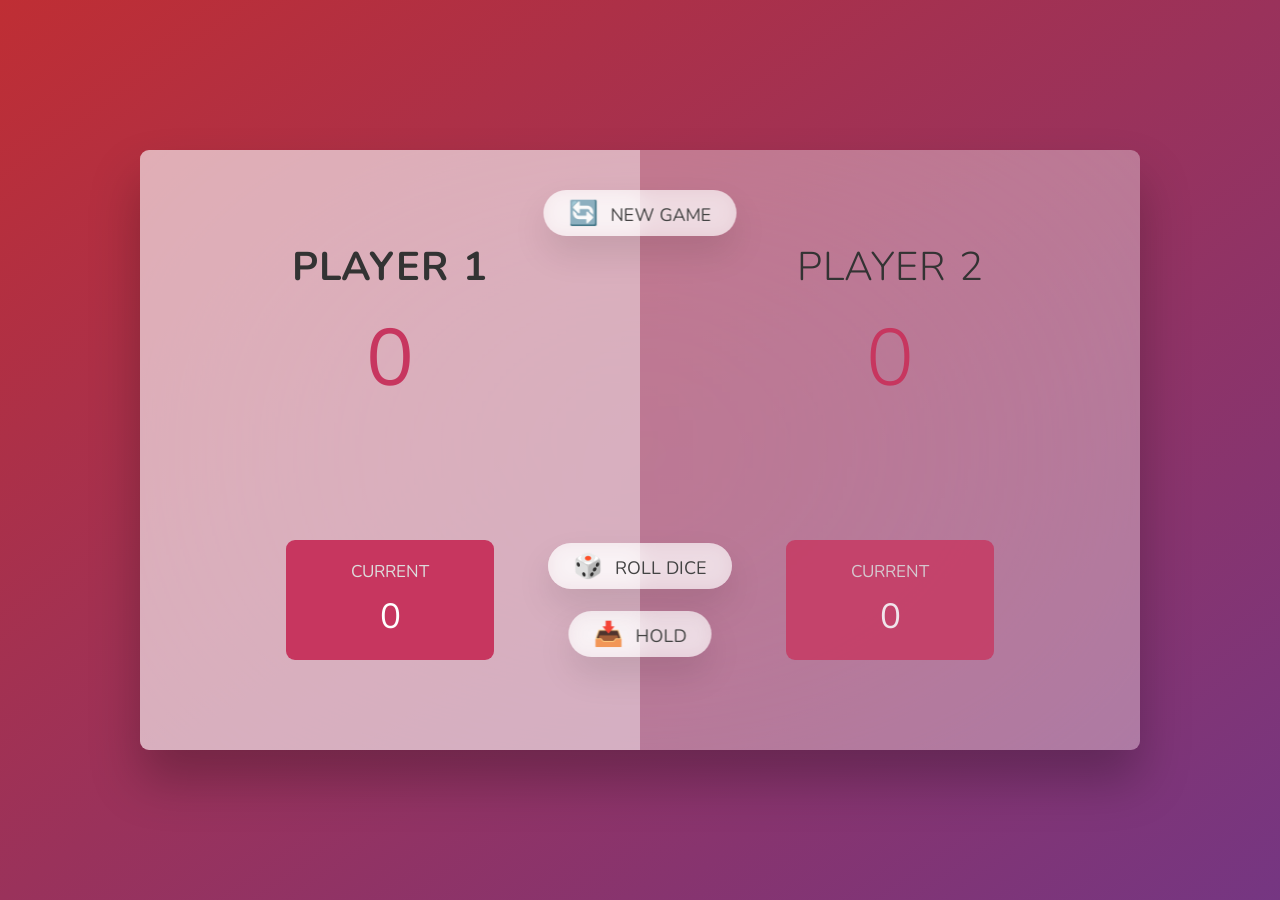
<file: dice game/index.html>
<!DOCTYPE html>
<html lang="en">
  <head>
    <meta charset="UTF-8" />
    <meta name="viewport" content="width=device-width, initial-scale=1.0" />
    <meta http-equiv="X-UA-Compatible" content="ie=edge" />
    <link rel="stylesheet" href="assets/css/style.css" />
    <title>Dice Game</title>
  </head>
  <body>
    <main>
      <section class="player player--0 player--active">
        <h2 class="name" id="name--0">Player 1</h2>
        <p class="score" id="score--0">43</p>
        <div class="current">
          <p class="current-label">Current</p>
          <p class="current-score" id="current--0">0</p>
        </div>
      </section>
      <section class="player player--1">
        <h2 class="name" id="name--1">Player 2</h2>
        <p class="score" id="score--1">24</p>
        <div class="current">
          <p class="current-label">Current</p>
          <p class="current-score" id="current--1">0</p>
        </div>
      </section>

      <img src="assets/images/dice-5.png" alt="Playing dice" class="dice" />
      <button class="btn btn--new">🔄 New game</button>
      <button class="btn btn--roll">🎲 Roll dice</button>
      <button class="btn btn--hold">📥 Hold</button>
    </main>
    <script src="assets/js/script.js"></script>
  </body>
</html>
</file>
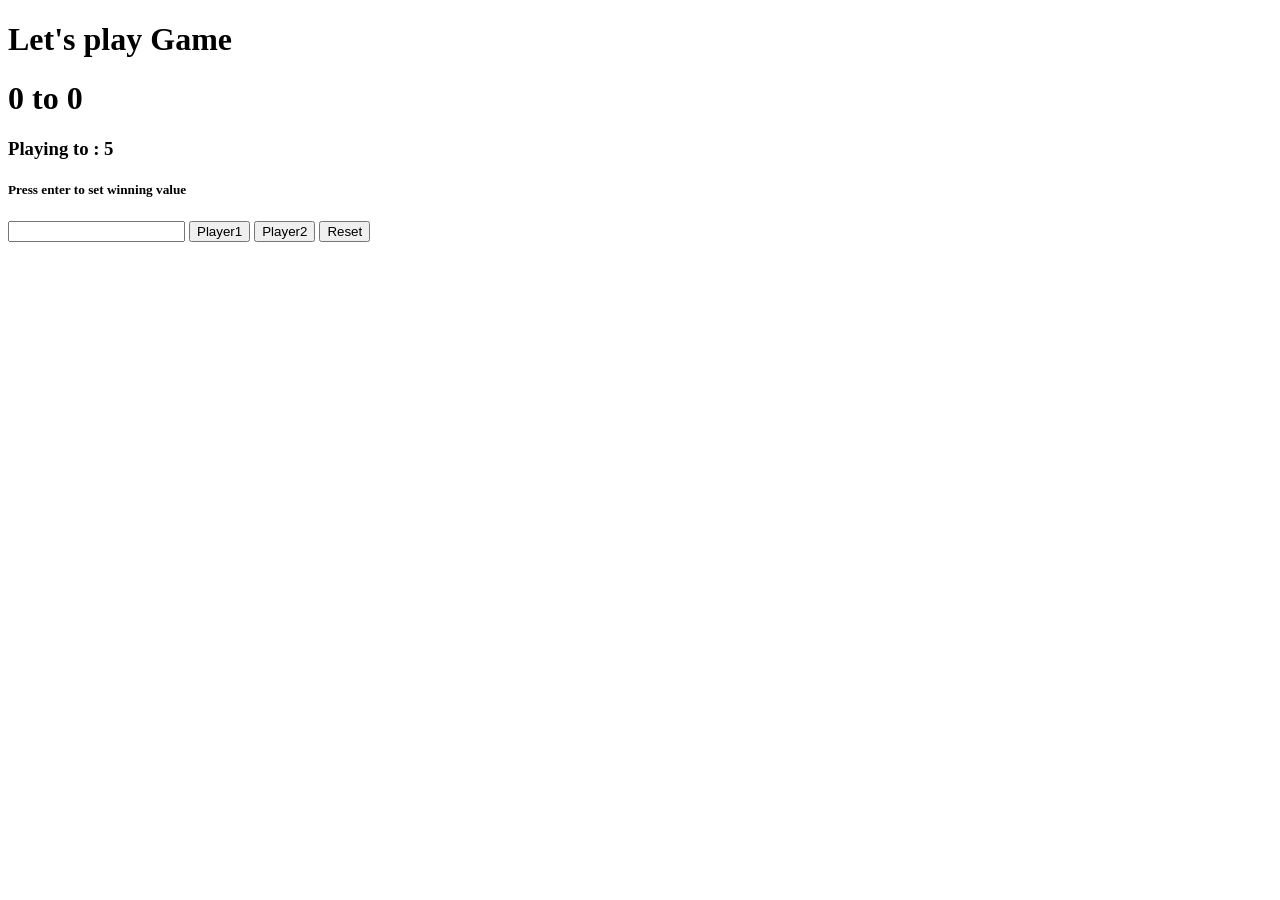
<file: player vs player/index.html>
<!DOCTYPE html>
<html lang="en">
  <head>
    <meta charset="UTF-8" />
    <meta name="viewport" content="width=device-width, initial-scale=1.0" />
    <meta http-equiv="X-UA-Compatible" content="ie=edge" />
    <link rel="stylesheet" href="assets/css/style.css" />
    <title>Dice Game</title>
  </head>
  <body>
    <main>
      <h1>Let's play Game</h1>
      <h1><span id="p1Score">0</span> to <span id="p2Score">0</span></h1>
      <h3>Playing to : <span id="wScore">5</span></h3>
      <h5>Press enter to set winning value</h5>
      <input type="text" name="inputScore" id="inputScore" />

      <button id="p1Btn">Player1</button>
      <button id="p2Btn">Player2</button>
      <button id="reset">Reset</button>
    </main>
    <script src="assets/js/script.js"></script>
  </body>
</html>
</file>
<file: dice game/assets/css/style.css>
@import url('https://fonts.googleapis.com/css2?family=Nunito&display=swap');

* {
  margin: 0;
  padding: 0;
  box-sizing: inherit;
}

html {
  font-size: 62.5%;
  box-sizing: border-box;
}

body {
  font-family: 'Nunito', sans-serif;
  font-weight: 400;
  height: 100vh;
  color: #333;
  background-image: linear-gradient(to top left, #753682 0%, #bf2e34 100%);
  display: flex;
  align-items: center;
  justify-content: center;
}

/* LAYOUT */
main {
  position: relative;
  width: 100rem;
  height: 60rem;
  background-color: rgba(255, 255, 255, 0.35);
  backdrop-filter: blur(200px);
  filter: blur();
  box-shadow: 0 3rem 5rem rgba(0, 0, 0, 0.25);
  border-radius: 9px;
  overflow: hidden;
  display: flex;
}

.player {
  flex: 50%;
  padding: 9rem;
  display: flex;
  flex-direction: column;
  align-items: center;
  transition: all 0.75s;
}

/* ELEMENTS */
.name {
  position: relative;
  font-size: 4rem;
  text-transform: uppercase;
  letter-spacing: 1px;
  word-spacing: 2px;
  font-weight: 300;
  margin-bottom: 1rem;
}

.score {
  font-size: 8rem;
  font-weight: 300;
  color: #c7365f;
  margin-bottom: auto;
}

.player--active {
  background-color: rgba(255, 255, 255, 0.4);
}
.player--active .name {
  font-weight: 700;
}
.player--active .score {
  font-weight: 400;
}

.player--active .current {
  opacity: 1;
}

.current {
  background-color: #c7365f;
  opacity: 0.8;
  border-radius: 9px;
  color: #fff;
  width: 65%;
  padding: 2rem;
  text-align: center;
  transition: all 0.75s;
}

.current-label {
  text-transform: uppercase;
  margin-bottom: 1rem;
  font-size: 1.7rem;
  color: #ddd;
}

.current-score {
  font-size: 3.5rem;
}

/* ABSOLUTE POSITIONED ELEMENTS */
.btn {
  position: absolute;
  left: 50%;
  transform: translateX(-50%);
  color: #444;
  background: none;
  border: none;
  font-family: inherit;
  font-size: 1.8rem;
  text-transform: uppercase;
  cursor: pointer;
  font-weight: 400;
  transition: all 0.2s;

  background-color: white;
  background-color: rgba(255, 255, 255, 0.6);
  backdrop-filter: blur(10px);

  padding: 0.7rem 2.5rem;
  border-radius: 50rem;
  box-shadow: 0 1.75rem 3.5rem rgba(0, 0, 0, 0.1);
}

.btn::first-letter {
  font-size: 2.4rem;
  display: inline-block;
  margin-right: 0.7rem;
}

.btn--new {
  top: 4rem;
}
.btn--roll {
  top: 39.3rem;
}
.btn--hold {
  top: 46.1rem;
}

.btn:active {
  transform: translate(-50%, 3px);
  box-shadow: 0 1rem 2rem rgba(0, 0, 0, 0.15);
}

.btn:focus {
  outline: none;
}

.dice {
  position: absolute;
  left: 50%;
  top: 16.5rem;
  transform: translateX(-50%);
  height: 10rem;
  box-shadow: 0 2rem 5rem rgba(0, 0, 0, 0.2);
}

.player--winner {
  background-color: #2f2f2f;
}

.player--winner .name {
  font-weight: 700;
  color: #c7365f;
}

.hidden {
  display: none;
}
</file>
<file: player vs player/assets/css/style.css>
.winner {
  color: green;
}
</file>
